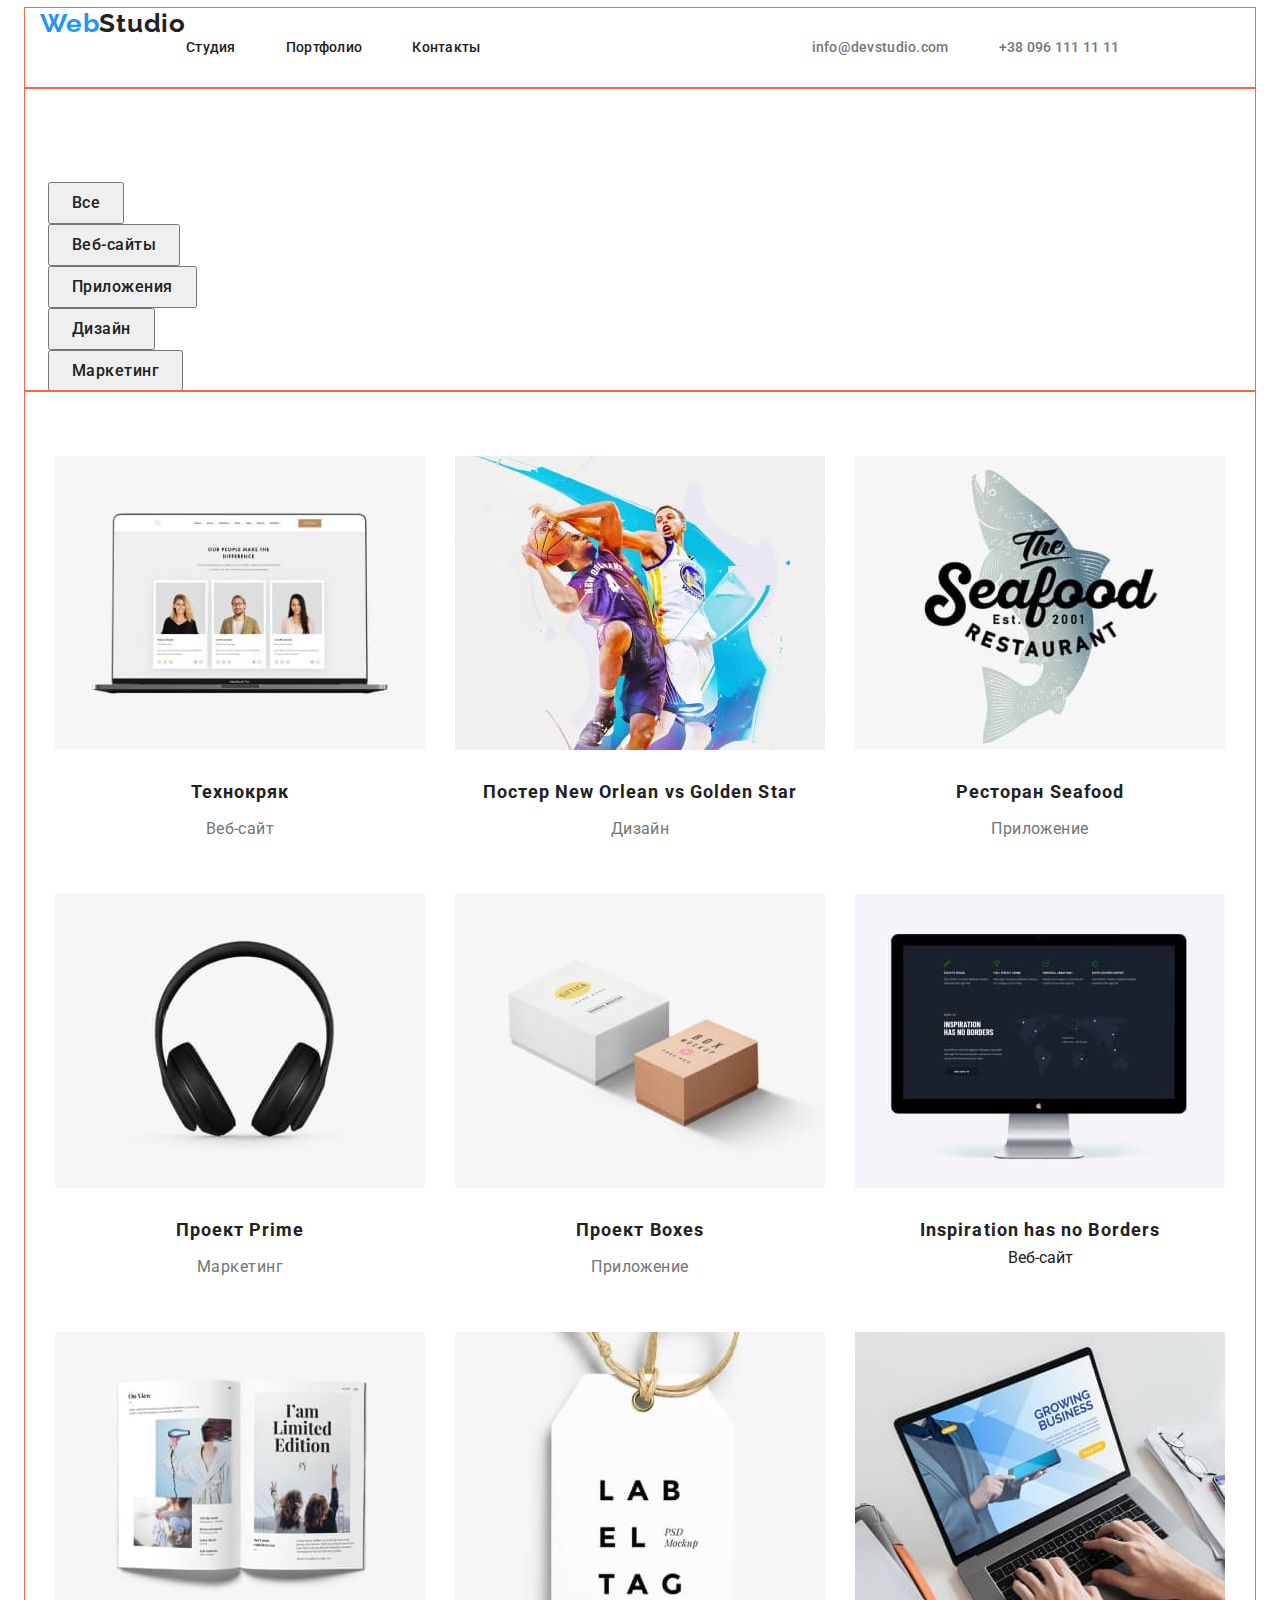
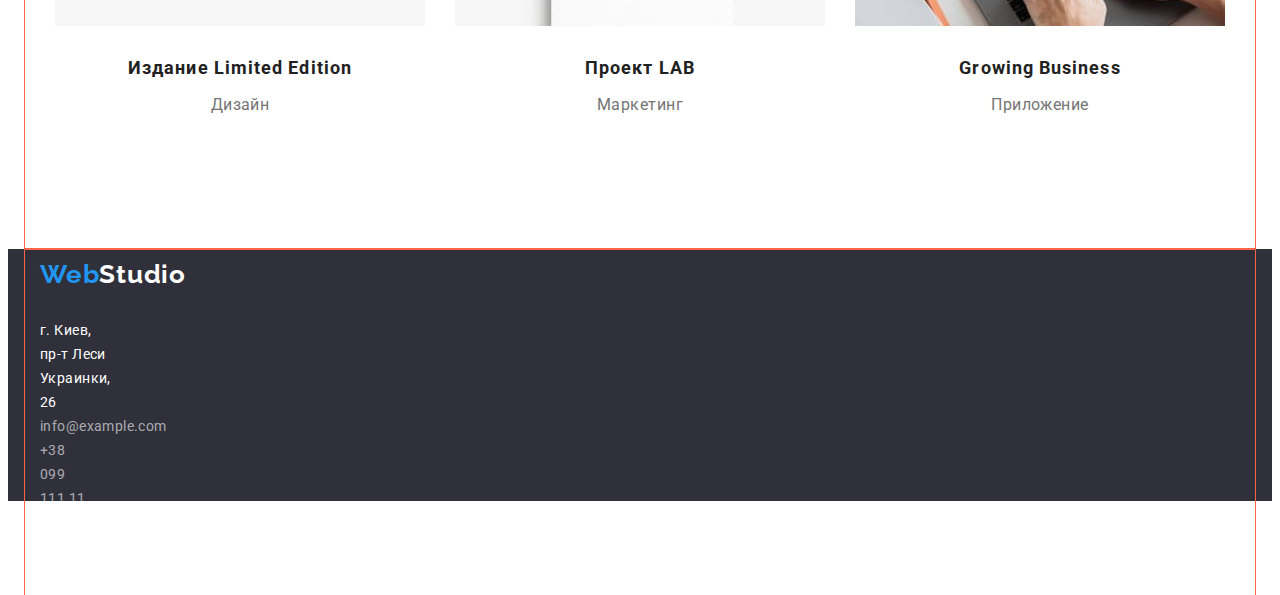
<file: index.html/portfolio.html>
<!DOCTYPE html>
<html lang="ru">

<head>
  <meta charset="UTF-8" />
  <meta http-equiv="X-UA-Compatible" content="IE=edge" />
  <meta name="viewport" content="width=device-width, initial-scale=1.0" />
  <title>Document</title>
  <link rel="preconnect" href="https://fonts.googleapis.com">
  <link rel="preconnect" href="https://fonts.gstatic.com" crossorigin>
  <link href="https://fonts.googleapis.com/css2?family=Raleway:wght@700&family=Roboto:wght@400;500;700;900&display=swap"
    rel="stylesheet">
  <link rel="stylesheet" href="./css/stile.css" />
</head>

<body>
  <div class="container">
    <header class="heder">
      <nav class="heder-nav">
        <a class="heder-logo link href=" /" lang="en">Web<span class="logo-accent">Studio</span></a>
        <ul class="heder-list list">
          <li class="heder-item"><a href="./index.html" class="heder-link link">Студия</a></li>
          <li class="heder-item"><a href="./portfolio.html" class="heder-link link">Портфолио</a></li>
          <li class="heder-item"><a href="/" class="heder-link link">Контакты</a></li>
        </ul>
      </nav>
      <ul class="adress-list list">
        <li><a href="mailto:info@devstudio.com" class="mail link">info@devstudio.com</a></li>
        <li><a href="tel:+380961111111" class="tel link">+38 096 111 11 11</a></li>
      </ul>
    </header>
  </div>

  <main>
    <section class="navigation">
      <div class="container">
        <ul class="navigation-list list">
          <li class="navigation-item">
            <button type="button" class="navigation-button">Все</button>
          </li>
          <li class="navigation-item">
            <button type="button" class="navigation-button">Веб-сайты</button>
          </li>
          <li class="navigation-item">
            <button type="button" class="navigation-button">Приложения</button>
          </li>
          <li class="navigation-item">
            <button type="button" class="navigation-button">Дизайн</button>
          </li>
          <li class="navigation-item">
            <button type="button" class="navigation-button">Маркетинг</button>
          </li>
        </ul>
      </div>
    </section>

    <section class="photo">
      <div class="container">
        <!-- (Заглввие вне дизайна) -->
        <h1 class="photo-text visually-hidden">Поортфолио</h1>
        <ul class="photo-list list">
          <li class="photo-item">
            <img src="./img/portfolio-img/img-port-1.jpg" alt="изображение работи" width="370" height="294" />
            <div class="poto-container">
              <h2 class="photo-tetl">Технокряк</h2>
              <p class="photo-afer-tetl">Веб-сайт</p>
            </div>
          </li>
          <li class="photo-item">
            <img src="./img/portfolio-img/img-port-2.jpg" alt="изображение работи" width="370" height="294" />
            <div class="poto-container">
              <h2 class="photo-tetl">Постер New Orlean vs Golden Star</h2>
              <p class="photo-afer-tetl">Дизайн</p>
            </div>
          </li>
          <li class="photo-item">
            <img src="./img/portfolio-img/img-port-3.jpg" alt="изображение работи" width="370" height="294" />
            <div class="poto-container">
              <h2 class="photo-tetl">Ресторан Seafood</h2>
              <p class="photo-afer-tetl">Приложение</p>
            </div>
          </li>
          <li class="photo-item">
            <img src="./img/portfolio-img/img-port-4.jpg" alt="изображение работи" width="370" height="294" />
            <div class="poto-container">
              <h2 class="photo-tetl">Проект Prime</h2>
              <p class="photo-afer-tetl">Маркетинг</p>
            </div>
          </li>
          <li class="photo-item">
            <img src="./img/portfolio-img/img-port-5.jpg" alt="изображение работи" width="370" height="294" />
            <div class="poto-container">
              <h2 class="photo-tetl">Проект Boxes</h2>
              <p class="photo-afer-tetl">Приложение</p>
            </div>
          </li>
          <li class="photo-item">
            <img src="./img/portfolio-img/img-port-6.jpg" alt="изображение работи" width="370" height="294" />
            <div class="poto-container">
              <h2 lang="en" class="photo-tetl">Inspiration has no Borders</h2>
              <p>Веб-сайт</p>
            </div>
          </li>
          <li class="photo-item">
            <img src="./img/portfolio-img/img-port-7.jpg" alt="изображение работи" width="370" height="294" />
            <div class="poto-container">
              <h2 class="photo-tetl">Издание Limited Edition</h2>
              <p class="photo-afer-tetl">Дизайн</p>
            </div>
          </li>
          <li class="photo-item">
            <img src="./img/portfolio-img/img-port-8.jpg" alt="изображение работи" width="370" height="294" />
            <div class="poto-container">
              <h2 class="photo-tetl">Проект LAB</h2>
              <p class="photo-afer-tetl">Маркетинг</p>
            </div>
          </li>
          <li class="photo-item">
            <img src="./img/portfolio-img/img-port-9.jpg" alt="изображение работи" width="370" height="294" />
            <div class="poto-container">
              <h2 lang="en" class="photo-tetl">Growing Business</h2>
              <p class="photo-afer-tetl">Приложение</p>
            </div>
          </li>
        </ul>
      </div>
    </section>
  </main>

  <footer class="footer">
    <div class="container">
      <a class="footer-logo link href=" /" lang="en">Web<span class="footer-logo-accent">Studio</span></a>
      <ul class="footer-list list">
        <li class="footer-item">
          <a href="https://www.google.com.ua/maps/place/%D0%B1%D1%83%D0%BB.+%D0%9B%D0%B5%D1%81%D0%B8+%D0%A3%D0%BA%D1%80%D0%B0%D0%B8%D0%BD%D0%BA%D0%B8,+26,+%D0%9A%D0%B8%D0%B5%D0%B2,+02000/@50.4265807,30.5361971,17z/data=!3m1!4b1!4m5!3m4!1s0x40d4cf0e033ecbe9:0x57a4dffefec77da0!8m2!3d50.4265807!4d30.5383858?hl=ru"
            target="_blank" rel="noopener noreferrer" class="footer-place link">
            г. Киев, пр-т Леси Украинки, 26
          </a>
        </li>
        <li class="footer-item"><a href="mailto:info@example.com" class="footer-mail link">info@example.com</a></li>
        <li class="footer-item"><a href="tel:+380991111111" class="footer-tel link">+38 099 111 11 11</a></li>
      </ul>
    </div>
  </footer>

</body>

</html>
</file>
<file: index.html/css/stile.css>
:root {
  --first-color: #212121;
  --second-color: #757575;
  --third-color: #ffffff;
  --accent-color: #2196f3;
  --footer-mail-tel-color: rgba(255, 255, 255, 0.6);
  --background-color: #2f303a;
  --service-button: #188ce8;
}
p,
h1,
h2,
h3,
h4,
h5,
h6 {
  margin: 0;
}
ul {
  margin: 0;
  padding-left: 0;
}

body {
  font-family: 'Roboto', sans-serif;
  color: var(--first-color);
}
.list {
  list-style: none;
}
.link {
  text-decoration: none;
}

*/ {
  box-sizing: border-box;
}

/* HEDER*/

.heder-logo {
  font-family: 'Raleway', sans-serif;
  font-style: normal;
  font-weight: 700;
  font-size: 26px;
  line-height: 1.19;
  letter-spacing: 0.03em;
  color: var(--accent-color);
}

.container {
  width: 1200px;
  margin: 0 auto;
  padding-left: 15px;
  padding-right: 15px;
  outline: 1px solid tomato;
}

.section {
  padding: 94px 15px;
}

.visually-hidden {
  position: absolute;
  width: 1px;
  height: 1px;
  margin: -1px;
  border: 0;
  padding: 0;
  white-space: nowrap;
  clip-path: inset(100%);
  clip: rect(0 0 0 0);
  overflow: hidden;
}

.heder {
  display: flex;
  width: 1200px;
  height: 80;
  margin: 0px auto;
  left: 0px;
  top: 0px;
}

.heder-nav {
  display: flex;
}
.heder-logo {
  padding: 24px, 93px 25px 0px;
}

.logo-accent {
  color: var(--first-color);
}
.heder-list {
  display: flex;
  padding-top: 32px;
  padding-right: 281px;
  padding-bottom: 32px;
}
.adress-list {
  display: flex;
  padding-top: 32px;
  padding-bottom: 32px;
  align-items: flex-end;
}

.heder-item a {
  color: var(--first-color);
  padding-right: 50px;
}
.mail {
  padding-right: 50px;
}

.heder-item a:hover,
.heder-item a:focus {
  color: var(--accent-color);
}
.adress-list a {
  color: var(--second-color);
}
.adress-list a:hover,
.adress-list a:focus {
  color: var(--accent-color);
}

.heder-item,
.adress-list {
  font-weight: 500;
  font-size: 14px;
  line-height: 1.14;
  letter-spacing: 0.02em;
}

/* MAIN*/

.service {
  background: var(--background-color);
  /*width: 1200px;
  margin: 0 auto;*/
}

.service-button {
  font-family: inherit;
  font-weight: 700;
  font-size: 16px;
  line-height: 1.88;
  display: flex;
  align-items: center;
  text-align: center;
  letter-spacing: 0.06em;
  color: var(--third-color);
  background: var(--accent-color);
  box-shadow: 0px 4px 4px rgba(0, 0, 0, 0.15);
  border-radius: 4px;
  cursor: pointer;
  margin: 0 auto;
  display: block;
  padding: 10px 32px;
}

.service-button :hover,
.service-button :focus {
  color: var(--service-button);
}
.service-text {
  font-weight: 900;
  font-size: 44px;
  line-height: 1.36;
  text-align: center;
  letter-spacing: 0.06em;
  text-transform: uppercase;
  color: var(--third-color);
  width: 696px;
  padding-left: 252px;
  padding-bottom: 30px;
}

.container-service {
  padding: 200px 15px;
}
/* BENEFITS */

.benefits-titel {
  font-weight: 700;
  font-size: 14px;
  line-height: 1.14;
  letter-spacing: 0.03em;
  text-transform: uppercase;
}

.benefits-after-titel {
  font-weight: 400;
  font-size: 14px;
  line-height: 1.71;
  letter-spacing: 0.03em;
  color: var(--second-color);
  padding-top: 10px;
  padding-right: 30px;
}

/* about */

.about-text,
.command-text {
  font-weight: 700;
  font-size: 36px;
  line-height: 1.16;
  text-align: center;
  letter-spacing: 0.03em;
}
.about-list {
  padding: 50px 0px 94px 0px;
}
.command-text {
  padding-top: 94px;
}

.command-name {
  font-weight: 500;
  font-size: 16px;
  line-height: 1.18;
  text-align: center;
  letter-spacing: 0.03em;
}

.command-trade {
  font-weight: 400;
  font-size: 16px;
  line-height: 1.18;
  text-align: center;
  letter-spacing: 0.03em;

  color: var(--second-color);
}

.benefits-list {
  display: flex;
  margin-left: 30px;
  margin-botto: ;
}

.about-list {
  display: flex;
}

.about-list > .about-item {
  margin: 0 15px;
}

.command-list {
  display: flex;
}
.command-list > .command-item {
  flex-basis: calc(100% / 4 -30px);
  margin: 0 15px;
}
.command-name {
  padding-top: 30px;
  padding-bottom: 5px;
}
.command-trade {
  padding-top: 5px;
  padding-bottom: 30px;
}

/* FOOTER */
.footer {
  height: 252px;
  background: var(--background-color);
}

.footer-logo {
  font-family: 'Raleway';
  font-weight: 700;
  font-size: 26px;
  line-height: 1.93;
  letter-spacing: 0.03em;
  color: var(--accent-color);
}

.footer-logo-accent {
  color: var(--third-color);
}

.footer-place {
  color: var(--third-color);
}

.footer-place,
.footer-mail,
.footer-tel {
  font-weight: 400;
  font-size: 14px;
  line-height: 1.71;
  letter-spacing: 0.03em;
}

.footer-place {
  color: var(--third-color);
}
.footer-mail,
.footer-tel {
  color: var(--footer-mail-tel-color);
}

.footer-list :hover,
.footer-list :focus {
  color: var(--accent-color);
}

.footer-list {
  padding: 20px 1154px 60px 0px;
}

.footer-list a {
  display: flex;
}
/* portfolio*/

.navigation-button {
  font-family: 'Roboto';
  font-style: normal;
  font-weight: 500;
  font-size: 16px;
  line-height: 1.62;
  text-align: center;
  letter-spacing: 0.03em;
  color: var(--first-color);
  cursor: pointer;
}

.navigation-item :hover,
.navigation-item :focus {
  color: var(--third-color);
  background: var(--accent-color);
}

.navigation-list {
  display: flex;
  padding-top: 94px;
  display: block;
  align-content: center;
}
.navigation-button {
  margin: 0 auto;
  margin-left: 8px;
  padding: 6px 22px;
  display: flex;
  display: block;
}

.photo-tetl {
  font-weight: 700;
  font-size: 18px;
  line-height: 2;
  letter-spacing: 0.06em;
}
.photo-afer-tetl {
  font-weight: 400;
  font-size: 16px;
  line-height: 1.87;
  letter-spacing: 0.03em;
  color: var(--second-color);
  margin-top: 4px;
}
.photo-list {
  display: flex;
  text-align: center;
  flex-wrap: wrap;
  font-weight: calc(100% / 3);
  padding-top: 50px;
  padding-bottom: 94px;
}

.photo-list > .photo-item {
  margin: 15px 15px;
}
.poto-container {
  padding: 20px 24px;
}
</file>
